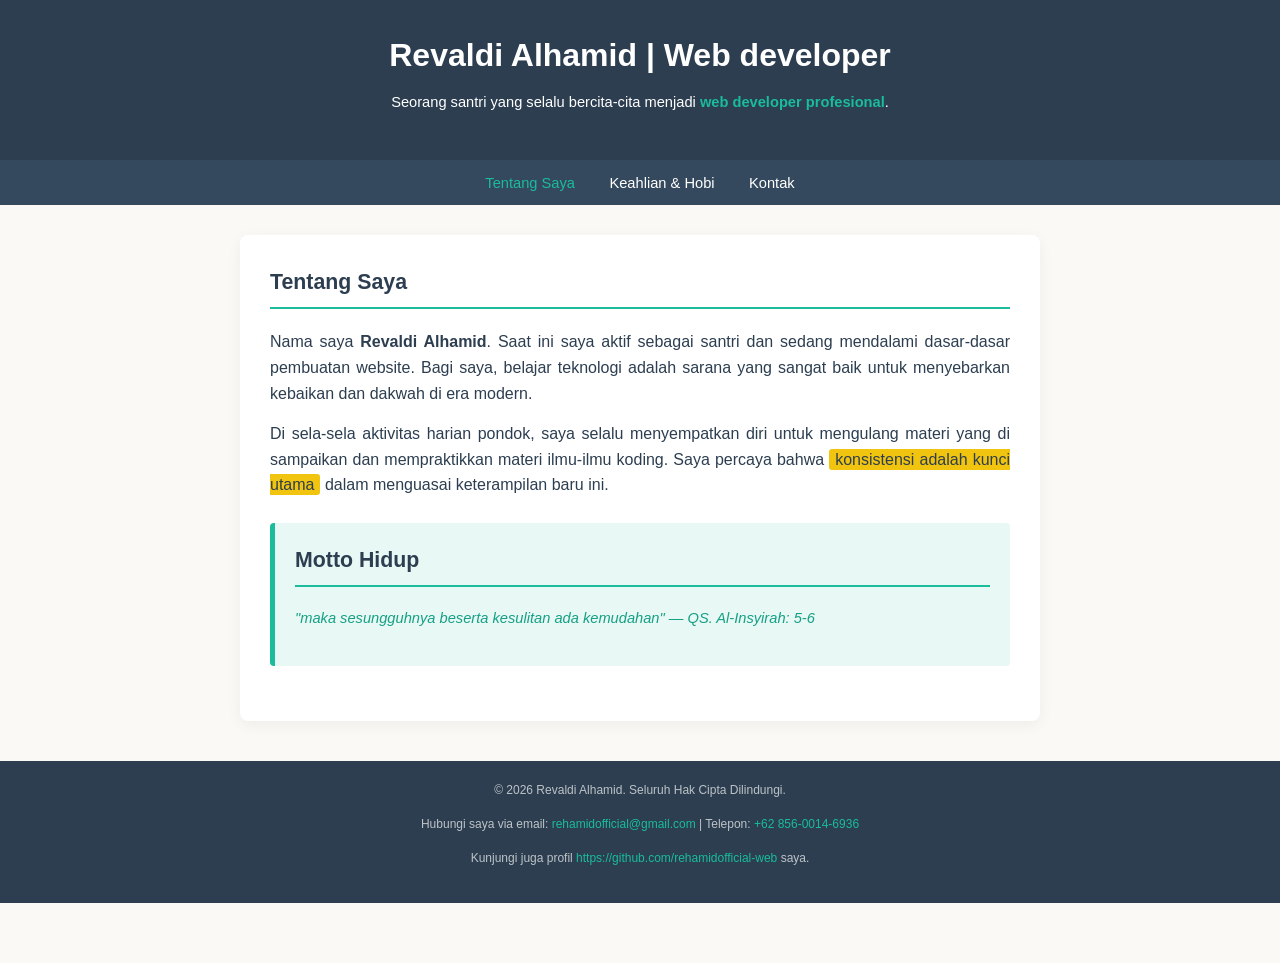
<file: tugas-day4wek2/index.html>
<!DOCTYPE html>
<html lang="id">
<head>
    <meta charset="UTF-8">
    <meta name="viewport" content="width=device-width, initial-scale=1.0">
    <meta name="description" content="Halaman Profil Diri Revaldi Alhamid, Santri Pondok Pesantren yang sedang belajar pemrograman web dasar.">
    <title>Profil Diri - Revaldi Alhamid</title>
    <link rel="stylesheet" href="style.css">
</head>
<body>

    <header>
        <h1 style="text-align: center;">Revaldi Alhamid | Web developer</h1>
        <p style="text-align: center;">Seorang santri  yang selalu bercita-cita menjadi <span>web developer profesional</span>.</p>
    </header>

    <nav>
        <a href="index.html" class="active">Tentang Saya</a>
        <a href="keahlian.html">Keahlian & Hobi</a>
        <a href="kontak.html">Kontak</a>
    </nav>

    <main>
        <article id="tentang">
            <h2>Tentang Saya</h2>
            <p>Nama saya <strong>Revaldi Alhamid</strong>. Saat ini saya aktif sebagai santri dan sedang mendalami dasar-dasar pembuatan website. Bagi saya, belajar teknologi adalah sarana yang sangat baik untuk menyebarkan kebaikan dan dakwah di era modern.</p>
            <p>Di sela-sela aktivitas harian pondok, saya selalu menyempatkan diri untuk mengulang materi yang di sampaikan dan mempraktikkan materi ilmu-ilmu koding. Saya percaya bahwa <mark>konsistensi adalah kunci utama</mark> dalam menguasai keterampilan baru ini.</p>
        </article>

        <aside>
            <h2>Motto Hidup</h2>
            <blockquote>
                <p>"maka sesungguhnya beserta kesulitan ada kemudahan" — QS. Al-Insyirah: 5-6</p>
            </blockquote>
        </aside>
    </main>

    <footer>
        <p style="text-align: center;">&copy; 2026 Revaldi Alhamid. Seluruh Hak Cipta Dilindungi.</p>
        <p style="text-align: center;">
            Hubungi saya via email: <a href="mailto:rehamidofficial@gmail.com">rehamidofficial@gmail.com</a> | 
            Telepon: <a href="tel:+62856-0014-6936">+62 856-0014-6936</a>
        </p>
        <p style="text-align: center;">
            Kunjungi juga profil <a href="https://github.com/rehamidofficial-web." target="_blank">https://github.com/rehamidofficial-web</a> saya.
        </p>
    </footer>

</body>
</html>
</file>
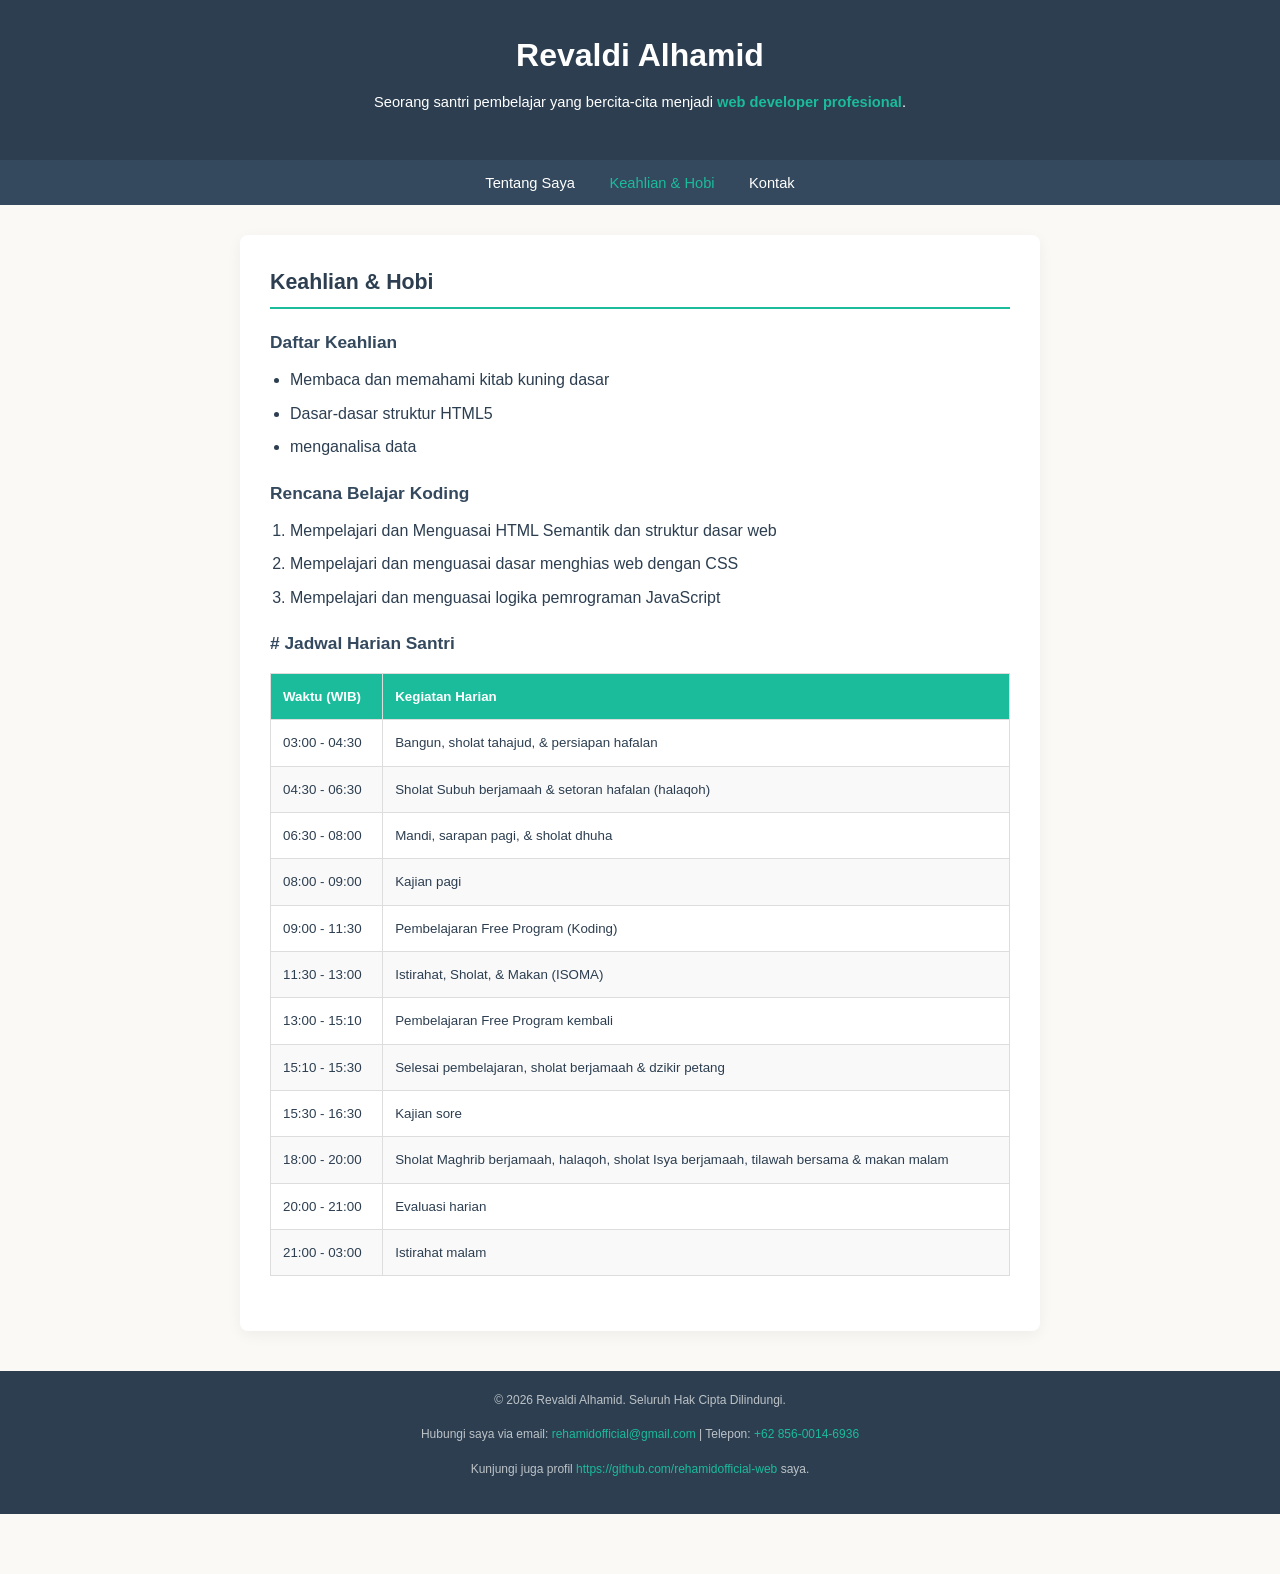
<file: tugas-day4wek2/keahlian.html>
<!DOCTYPE html>
<html lang="id">
<head>
    <meta charset="UTF-8">
    <meta name="viewport" content="width=device-width, initial-scale=1.0">
    <meta name="description" content="Keahlian & Hobi - Revaldi Alhamid">
    <title>Keahlian & Hobi - Revaldi Alhamid</title>
    <link rel="stylesheet" href="style.css">
</head>
<body>

    <header>
        <h1 style="text-align: center;">Revaldi Alhamid</h1>
        <p style="text-align: center;">Seorang santri pembelajar yang bercita-cita menjadi <span>web developer profesional</span>.</p>
    </header>

    <nav>
        <a href="index.html">Tentang Saya</a>
        <a href="keahlian.html" class="active">Keahlian & Hobi</a>
        <a href="kontak.html">Kontak</a>
    </nav>

    <main>
        <section id="keahlian">
            <h2>Keahlian & Hobi</h2>
            
            <h3>Daftar Keahlian </h3>
            <ul>
                <li>Membaca dan memahami kitab kuning dasar</li>
                <li>Dasar-dasar struktur HTML5</li>
                <li>menganalisa data</li>
            </ul>

            <h3>Rencana Belajar Koding </h3>
            <ol>
                <li>Mempelajari dan Menguasai HTML Semantik dan struktur dasar web</li>
                <li>Mempelajari dan menguasai dasar menghias web dengan CSS</li>
                <li>Mempelajari dan menguasai logika pemrograman JavaScript</li>
            </ol>

            <h3> # Jadwal Harian Santri </h3>
            <table>
                <thead>
                    <tr>
                        <th>Waktu (WIB)</th>
                        <th>Kegiatan Harian</th>
                    </tr>
                </thead>
                <tbody>
                    <tr>
                        <td>03:00 - 04:30</td>
                        <td>Bangun, sholat tahajud, & persiapan hafalan</td>
                    </tr>
                    <tr>
                        <td>04:30 - 06:30</td>
                        <td>Sholat Subuh berjamaah & setoran hafalan (halaqoh)</td>
                    </tr>
                    <tr>
                        <td>06:30 - 08:00</td>
                        <td>Mandi, sarapan pagi, & sholat dhuha</td>
                    </tr>
                    <tr>
                        <td>08:00 - 09:00</td>
                        <td>Kajian pagi</td>
                    </tr>
                    <tr>
                        <td>09:00 - 11:30</td>
                        <td>Pembelajaran Free Program (Koding)</td>
                    </tr>
                    <tr>
                        <td>11:30 - 13:00</td>
                        <td>Istirahat, Sholat, & Makan (ISOMA)</td>
                    </tr>
                    <tr>
                        <td>13:00 - 15:10</td>
                        <td>Pembelajaran Free Program kembali</td>
                    </tr>
                    <tr>
                        <td>15:10 - 15:30</td>
                        <td>Selesai pembelajaran, sholat berjamaah & dzikir petang</td>
                    </tr>
                    <tr>
                        <td>15:30 - 16:30</td>
                        <td>Kajian sore</td>
                    </tr>
                    <tr>
                        <td>18:00 - 20:00</td>
                        <td>Sholat Maghrib berjamaah, halaqoh, sholat Isya berjamaah, tilawah bersama & makan malam</td>
                    </tr>
                    <tr>
                        <td>20:00 - 21:00</td>
                        <td>Evaluasi harian</td>
                    </tr>
                    <tr>
                        <td>21:00 - 03:00</td>
                        <td>Istirahat malam</td>
                    </tr>
                </tbody>
            </table>
        </section>
    </main>

      <footer>
        <p style="text-align: center;">&copy; 2026 Revaldi Alhamid. Seluruh Hak Cipta Dilindungi.</p>
        <p style="text-align: center;">
            Hubungi saya via email: <a href="mailto:rehamidofficial@gmail.com">rehamidofficial@gmail.com</a> | 
            Telepon: <a href="tel:+62856-0014-6936">+62 856-0014-6936</a>
        </p>
        <p style="text-align: center;">
            Kunjungi juga profil <a href="https://github.com/rehamidofficial-web." target="_blank">https://github.com/rehamidofficial-web</a> saya.
        </p>
    </footer>

</body>
</html>
</file>
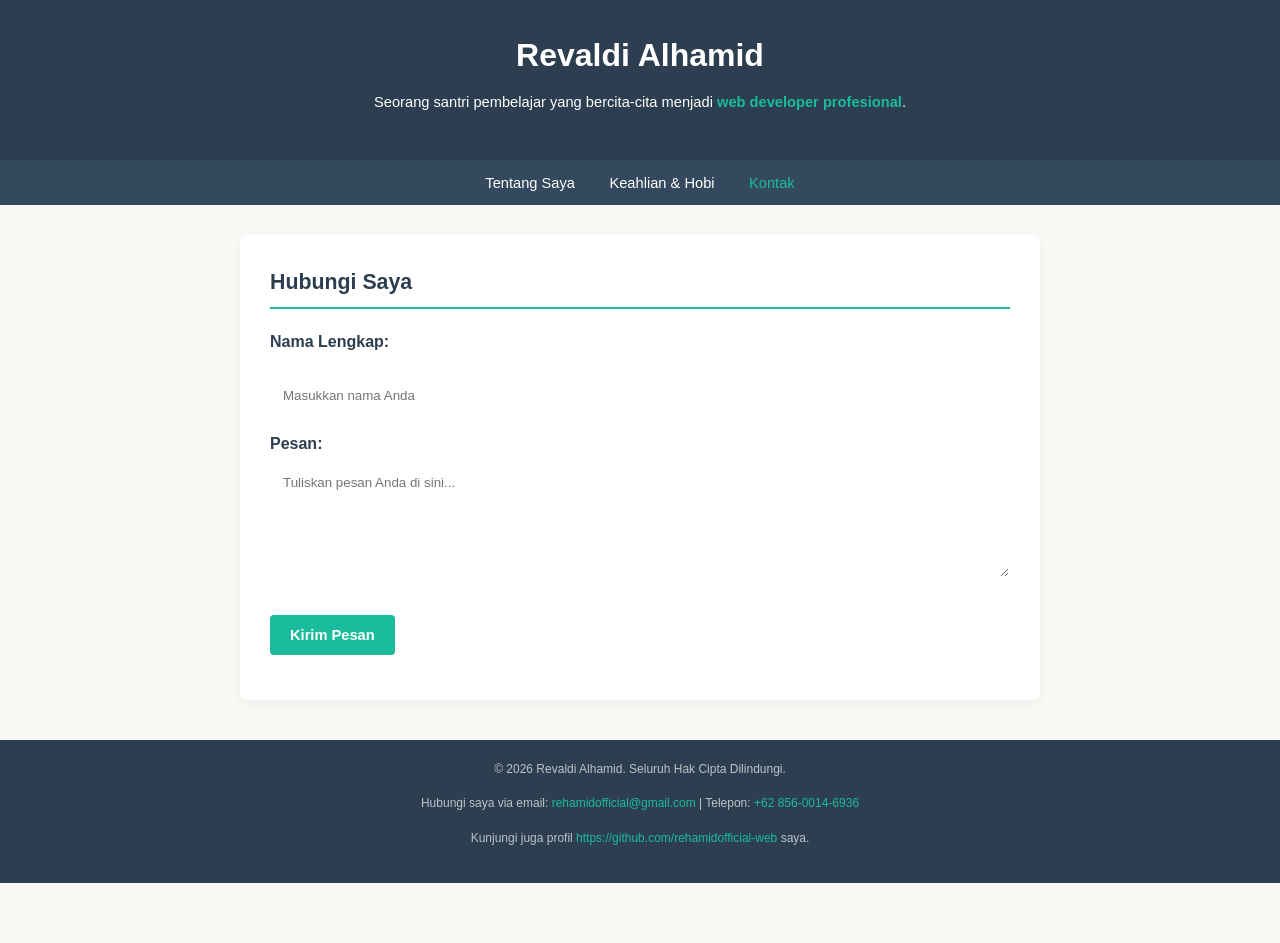
<file: tugas-day4wek2/kontak.html>
<!DOCTYPE html>
<html lang="id">
<head>
    <meta charset="UTF-8">
    <meta name="viewport" content="width=device-width, initial-scale=1.0">
    <meta name="description" content="Hubungi Revaldi Alhamid">
    <title>Kontak - Revaldi Alhamid</title>
    <link rel="stylesheet" href="style.css">
</head>
<body>

    <header>
        <h1 style="text-align: center;">Revaldi Alhamid</h1>
        <p style="text-align: center;">Seorang santri pembelajar yang bercita-cita menjadi <span>web developer profesional</span>.</p>
    </header>

    <nav>
        <a href="index.html">Tentang Saya</a>
        <a href="keahlian.html">Keahlian & Hobi</a>
        <a href="kontak.html" class="active">Kontak</a>
    </nav>

    <main>
        <section id="kontak">
            <h2>Hubungi Saya</h2>
            <form action="#" method="POST">
                
                   <label for="nama">Nama Lengkap:</label>
                   <input type="text" id="nama" placeholder="Masukkan nama Anda">

                
                <p>
                    <label for="input-pesan">Pesan:</label>
                    <textarea id="input-pesan" name="pesan" rows="6" placeholder="Tuliskan pesan Anda di sini..." required></textarea>
                </p>
                <p>
                    <button type="submit">Kirim Pesan</button>
                </p>
            </form>
        </section>
    </main>
  <footer>
        <p style="text-align: center;">&copy; 2026 Revaldi Alhamid. Seluruh Hak Cipta Dilindungi.</p>
        <p style="text-align: center;">
            Hubungi saya via email: <a href="mailto:rehamidofficial@gmail.com">rehamidofficial@gmail.com</a> | 
            Telepon: <a href="tel:+62856-0014-6936">+62 856-0014-6936</a>
        </p>
        <p style="text-align: center;">
            Kunjungi juga profil <a href="https://github.com/rehamidofficial-web." target="_blank">https://github.com/rehamidofficial-web</a> saya.
        </p>
    </footer>

</body>
</html>
</file>
<file: tugas-day4wek2/style.css>
/* Global Styles */
* {
    box-sizing: border-box;
    margin: 0;
    padding: 0;
}

body {
    font-family: 'Segoe UI', Tahoma, Geneva, Verdana, sans-serif;
    line-height: 1.6;
    background-color: #faf9f6;
    color: #2c3e50;
    padding-bottom: 60px;
}

/* Header & Navigation */
header {
    background-color: #2c3e50;
    color: #ffffff;
    text-align: center;
    padding: 30px 20px;
}

header h1 {
    font-size: 24pt;
    margin-bottom: 10px;
}

header p {
    font-size: 11pt;
    font-weight: 300;
}

header span {
    color: #1abc9c;
    font-weight: bold;
}

nav {
    background-color: #34495e;
    text-align: center;
    padding: 10px 0;
    position: sticky;
    top: 0;
    z-index: 1000;
}

nav a {
    color: #ffffff;
    text-decoration: none;
    margin: 0 15px;
    font-weight: 500;
    font-size: 11pt;
    transition: color 0.3s;
}

nav a:hover, nav a.active {
    color: #1abc9c;
}

/* Main Layout */
main {
    max-width: 800px;
    margin: 30px auto;
    background: #ffffff;
    padding: 30px;
    border-radius: 8px;
    box-shadow: 0 4px 15px rgba(0,0,0,0.05);
}

h2 {
    color: #2c3e50;
    font-size: 16pt;
    border-bottom: 2px solid #1abc9c;
    padding-bottom: 8px;
    margin-bottom: 20px;
}

h3 {
    color: #34495e;
    font-size: 13pt;
    margin: 20px 0 10px 0;
}

p {
    margin-bottom: 15px;
    text-align: justify;
}

mark {
    background-color: #f1c40f;
    color: #2c3e50;
    padding: 2px 6px;
    border-radius: 3px;
}

/* Lists */
ul, ol {
    margin-left: 20px;
    margin-bottom: 20px;
}

li {
    margin-bottom: 8px;
}

/* Table Styling */
table {
    width: 100%;
    border-collapse: collapse;
    margin-top: 15px;
    margin-bottom: 25px;
    font-size: 10pt;
}

th, td {
    border: 1px solid #ddd;
    padding: 12px;
    text-align: left;
}

th {
    background-color: #1abc9c;
    color: white;
    font-weight: bold;
}

tr:nth-child(even) {
    background-color: #f9f9f9;
}

tr:hover {
    background-color: #f1f1f1;
}

/* Motto / Blockquote */
aside {
    background-color: #e8f8f5;
    padding: 20px;
    border-left: 5px solid #1abc9c;
    border-radius: 4px;
    margin: 25px 0;
}

aside blockquote {
    font-style: italic;
    font-size: 11pt;
    color: #16a085;
}

/* Forms */
form {
    display: flex;
    flex-direction: column;
    gap: 15px;
}

label {
    font-weight: bold;
    color: #2c3e50;
}

input[type="text"], textarea {
    width: 100%;
    padding: 12px;
    border: 1px solid #fdfcfc;
    border-radius: 4px;
    font-family: inherit;
    font-size: 10pt;
    margin-top: 5px;
    box-sizing: border-box;
}

input[type="text"]:focus, textarea:focus {
    border-color: #1abc9c;
    outline: none;
    box-shadow: 0 0 5px rgba(26, 188, 156, 0.3);
}

button {
    background-color: #1abc9c;
    color: white;
    border: none;
    padding: 12px 20px;
    font-size: 11pt;
    font-weight: bold;
    border-radius: 4px;
    cursor: pointer;
    transition: background-color 0.3s;
}

button:hover {
    background-color: #16a085;
}

/* Footer */
footer {
    background-color: #2c3e50;
    color: #bdc3c7;
    padding: 20px;
    text-align: center;
    font-size: 9pt;
    margin-top: 40px;
}

footer a {
    color: #1abc9c;
    text-decoration: none;
}

footer a:hover {
    text-decoration: underline;
}
</file>
